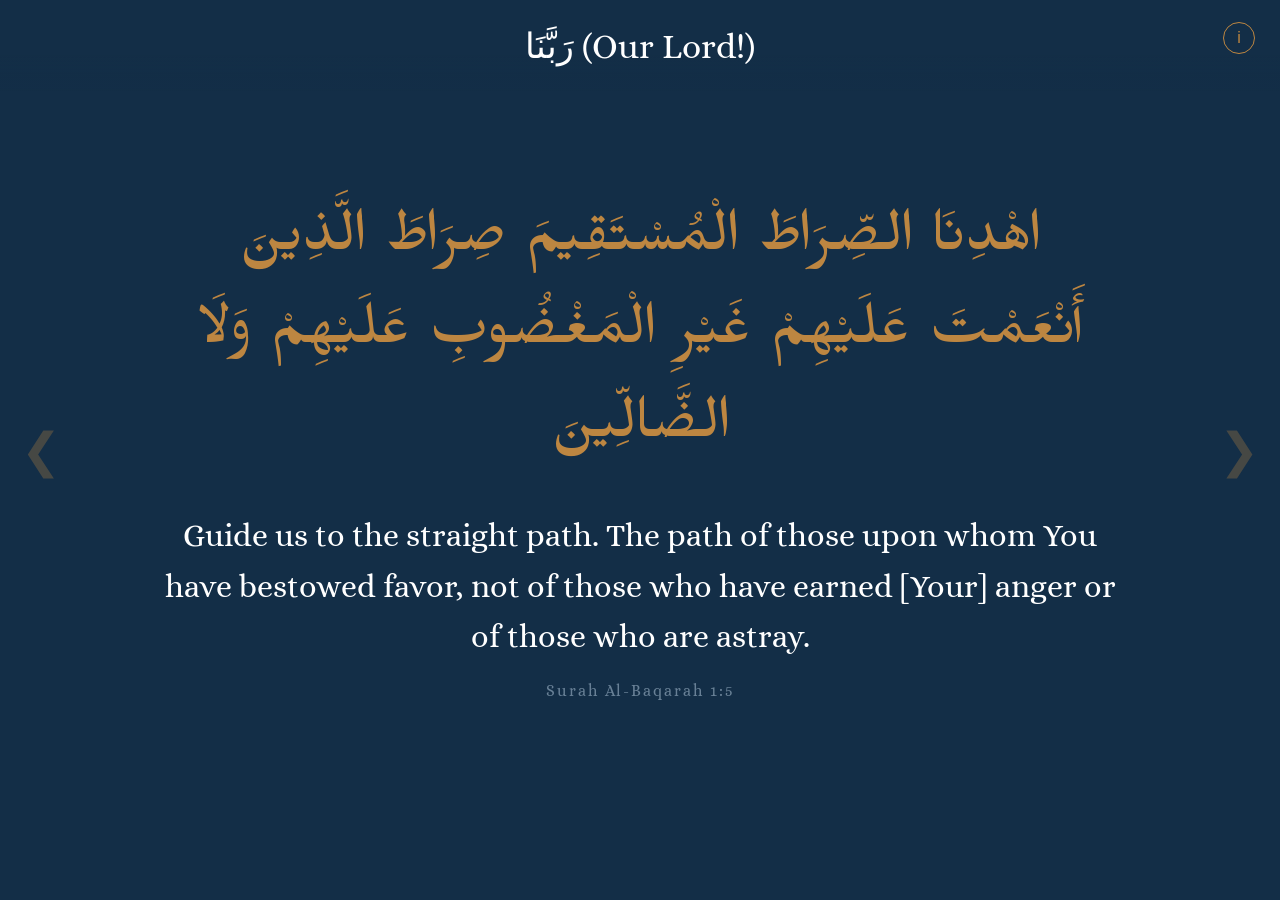
<file: index.html>
<!DOCTYPE html>
<html lang="en">
<head>
    <meta charset="UTF-8">
    <meta name="viewport" content="width=device-width, initial-scale=1.0">
    <title>Rabbana</title>
    <link href="https://fonts.googleapis.com/css2?family=Alice&family=Mirza:wght@400;500;600;700&display=swap" rel="stylesheet">
    <link rel="stylesheet" href="styles.css">
</head>
<body>

    <header>
        <h1>رَبَّنَا (Our Lord!)</h1>
        <button id="info-btn">i</button>
    </header>

    <div id="info-modal" class="modal">
        <div class="modal-content">
            <span id="close-modal" style="float:right; cursor:pointer;">&times;</span>
            <h2 style="color:var(--arabic-color)">About this collection</h2>
            <p>This collection of duas was compilied by the Imams of <a target="_blank" href="https://adamscenter.org/donate">ADAMS Center</a> as part of the Ramadan 2026 Fajr khatirah series. Every morning a dua was covered and each recording can be found at the ADAMS YouTube page under the playlist titled <a href="https://youtube.com/playlist?list=PLJrOFHSf21zq1x1e5AA4whqQa-b9-9oKI&si=qnA81ttLNm56R_sC" target="_blank">Duas of the Quran - Ramadan 2026.</a></p>

            <p>Our Lord accept this from us, make the Quran our constant companion and enter us into Your paradise.</p>
        </div>
    </div>

    <div class="slider-wrapper">
        <button class="nav-btn" id="prev-btn">&#10094;</button>
        <div class="dua-container" id="dua-container">
            </div>
        <button class="nav-btn" id="next-btn">&#10095;</button>
    </div>

    <script>
        document.addEventListener("DOMContentLoaded", () => {
            const container = document.getElementById("dua-container");
            const modal = document.getElementById("info-modal");
            
            // Modal Toggles
            document.getElementById("info-btn").onclick = () => modal.style.display = "block";
            document.getElementById("close-modal").onclick = () => modal.style.display = "none";

            fetch('duas.json')
                .then(res => res.json())
                .then(data => {
                    container.innerHTML = "";
                    data.forEach(dua => {
                        const card = document.createElement("div");
                        card.className = "dua-card";
                        card.innerHTML = `
                            <div class="dua-content">
                                <div class="arabic-text">${dua.arabic_dua}</div>
                                <div class="english-text">${dua.translation}</div>
                                <div class="ayah-ref">${dua.ayah}</div>
                            </div>
                        `;
                        container.appendChild(card);
                    });
                });

            // Nav Logic
            document.getElementById("next-btn").onclick = () => container.scrollBy({ left: window.innerWidth, behavior: 'smooth' });
            document.getElementById("prev-btn").onclick = () => container.scrollBy({ left: -window.innerWidth, behavior: 'smooth' });
            
            document.addEventListener('keydown', (e) => {
                if (e.key === "ArrowRight") document.getElementById("next-btn").click();
                if (e.key === "ArrowLeft") document.getElementById("prev-btn").click();
            });
        });
    </script>
</body>
</html>
</file>
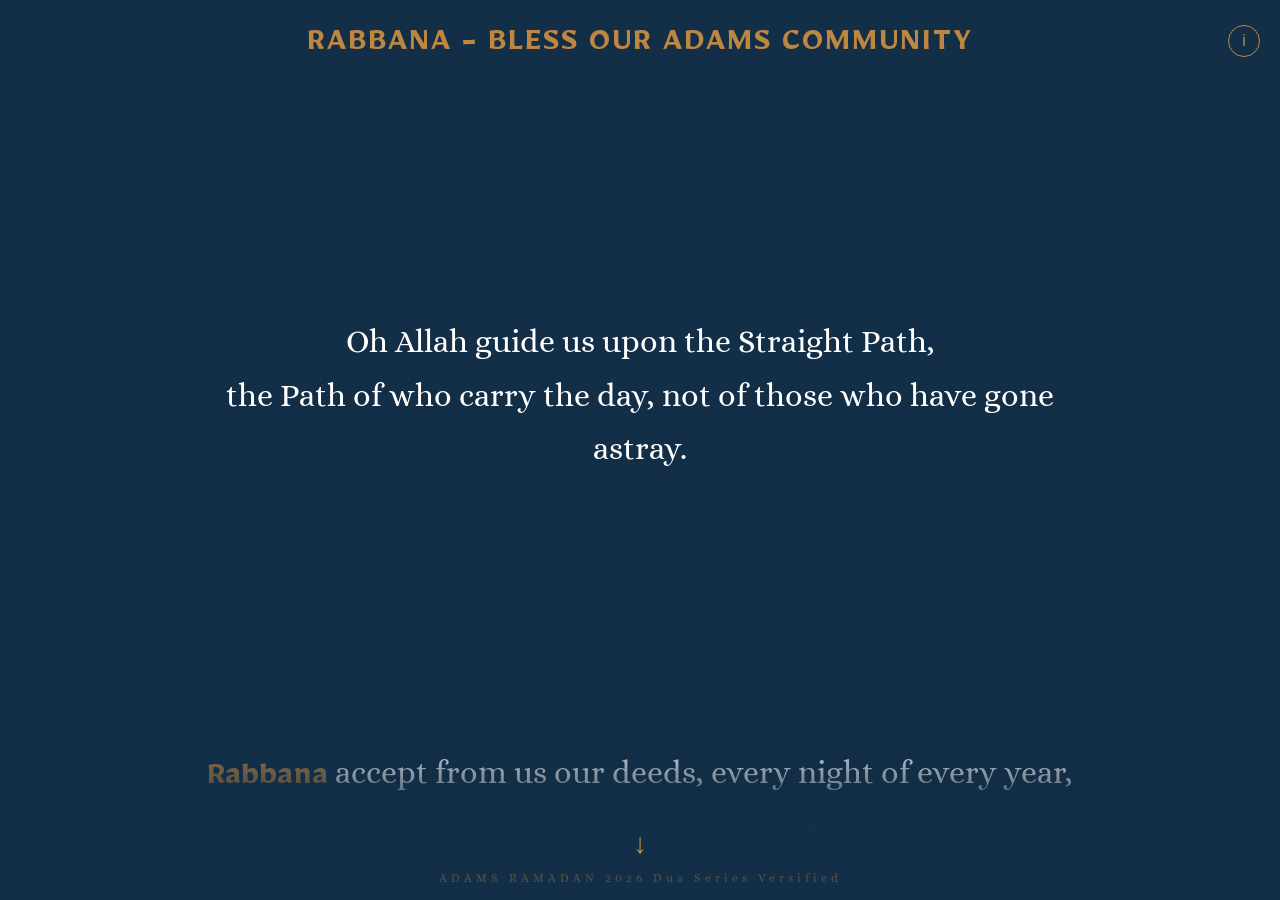
<file: poem.html>
<!DOCTYPE html>
<html lang="en">
<head>
    <meta charset="UTF-8">
    <meta name="viewport" content="width=device-width, initial-scale=1.0">
    <title>Rabbana - ADAMS Community Poem</title>
    <link href="https://fonts.googleapis.com/css2?family=Alice&family=Mirza:wght@400;700&display=swap" rel="stylesheet">
    <style>
        :root {
            --bg-color: #132e47;
            --gold-color: #bd8641;
            --text-color: #ffffff;
        }

        body, html {
            margin: 0;
            padding: 0;
            background-color: var(--bg-color);
            color: var(--text-color);
            font-family: 'Alice', serif;
            height: 100%;
            overflow: hidden;
        }

        /* --- HEADER & NAVIGATION --- */
        header {
            position: fixed;
            top: 0;
            width: 100%;
            text-align: center;
            padding: 25px 0;
            z-index: 100;
            background: linear-gradient(to bottom, var(--bg-color) 70%, transparent);
        }

        h1 {
            font-family: 'Mirza', serif;
            color: var(--gold-color);
            margin: 0;
            font-size: clamp(1.4rem, 5vw, 2.2rem);
            text-transform: uppercase;
            letter-spacing: 2px;
            line-height: 1.3;
            padding: 0 60px; /* Protects space for the info button */
        }

        #info-btn {
            position: absolute;
            right: 20px;
            top: 25px;
            width: 32px;
            height: 32px;
            border-radius: 50%;
            border: 1.5px solid var(--gold-color);
            background: transparent;
            color: var(--gold-color);
            font-size: 1rem;
            cursor: pointer;
            display: flex;
            align-items: center;
            justify-content: center;
            transition: 0.3s;
        }

        #info-btn:hover {
            background: var(--gold-color);
            color: var(--bg-color);
        }

        /* --- VIGNETTE SHADOWS --- */
        .vignette {
            position: fixed;
            left: 0;
            width: 100%;
            height: 20vh;
            pointer-events: none;
            z-index: 10;
        }
        .vignette-top { top: 0; background: linear-gradient(to bottom, var(--bg-color) 40%, transparent); }
        .vignette-bottom { bottom: 0; background: linear-gradient(to top, var(--bg-color) 40%, transparent); }

        @media (max-width: 600px) {
            .vignette { height: 15vh; }
        }

        /* --- SCROLL CONTAINER --- */
        .poem-wrapper {
            height: 100vh;
            overflow-y: scroll;
            scroll-snap-type: y mandatory;
            scrollbar-width: none;
            padding-top: 20vh;
            padding-bottom: 50vh; /* Allows last verse to center */
            box-sizing: border-box;
        }
        .poem-wrapper::-webkit-scrollbar { display: none; }

        .stanza {
    min-height: 45vh; /* Increased from 35vh to give larger text more room */
    padding: 15vh 10vw; /* Balanced vertical padding */
    display: flex;
    flex-direction: column;
    justify-content: center;
    align-items: center;
    text-align: center;
    scroll-snap-align: center;
    transition: opacity 0.5s ease, transform 0.5s ease;
    opacity: 0.3;
    transform: scale(0.95);
    box-sizing: border-box;
}

        .stanza.active {
            opacity: 1;
            transform: scale(1);
        }

        .stanza p {
    /* FONT SIZE: Increased base from 1.1rem to 1.4rem */
    font-size: clamp(1.4rem, 3.5vh, 2.2rem); 
    line-height: 1.7;
    margin: 0;
    max-width: 900px; /* Keeps lines from stretching too wide on desktop */
}

        .highlight {
            color: var(--gold-color);
            font-family: 'Mirza', serif;
            font-weight: 700;
            font-size: 1.15em;
        }

        /* --- MODAL --- */
        .modal {
            display: none;
            position: fixed;
            z-index: 200;
            left: 0; top: 0; width: 100%; height: 100%;
            background-color: rgba(10, 25, 40, 0.95);
            backdrop-filter: blur(8px);
        }

        .modal-content {
            background-color: var(--bg-color);
            margin: 15vh auto;
            padding: 35px;
            border: 1px solid var(--gold-color);
            width: 85%;
            max-width: 450px;
            text-align: center;
            position: relative;
            border-radius: 8px;
        }

        .modal-content h2 { color: var(--gold-color); font-family: 'Mirza', serif; margin-top: 0; }
        .modal-content p { line-height: 1.6; color: white; }
        
        /* Gold link fix for readability */
        .modal-content a {
            color: var(--gold-color);
            text-decoration: underline;
            text-underline-offset: 4px;
        }

        #close-modal {
            position: absolute; top: 10px; right: 15px;
            font-size: 24px; color: var(--gold-color); cursor: pointer;
        }

        /* --- INDICATORS --- */
        .scroll-hint {
            position: fixed;
            bottom: 40px;
            left: 50%;
            transform: translateX(-50%);
            color: var(--gold-color);
            z-index: 20;
            font-size: 1.8rem;
            animation: bounce 2s infinite;
            transition: opacity 0.5s;
        }

        @keyframes bounce {
            0%, 20%, 50%, 80%, 100% {transform: translateX(-50%) translateY(0);}
            40% {transform: translateX(-50%) translateY(-10px);}
        }

        .footer-decoration {
            position: fixed;
            bottom: 15px;
            width: 100%;
            text-align: center;
            color: var(--gold-color);
            opacity: 0.4;
            font-size: 0.75rem;
            letter-spacing: 4px;
            z-index: 30;
            pointer-events: none;
        }
    </style>
</head>
<body>

    <header>
        <h1><span style="color:var(--gold-color)">Rabbana</span> - Bless our ADAMS Community</h1>
        <button id="info-btn" aria-label="About">i</button>
    </header>

    <div id="info-modal" class="modal">
        <div class="modal-content">
            <span id="close-modal">&times;</span>
            <h2>About This Poem</h2>
            <p>This poem are the duas from the ADAMS Ramadan 2026 fajr khatirah series as found on <a href="/">rabbanaduas.com</a> versified by Ustadh Shad Imam. Our Lord! Accept from him and his family!</p>
        </div>
    </div>

    <div class="vignette vignette-top"></div>
    <div class="vignette vignette-bottom"></div>
    <div class="scroll-hint" id="scroll-hint">↓</div>

    <div class="poem-wrapper" id="poem-wrapper">
        <div class="stanza"><p>Oh Allah guide us upon the Straight Path,<br>the Path of who carry the day, not of those who have gone astray.</p></div>

        <div class="stanza"><p><span class="highlight">Rabbana</span> accept from us our deeds, every night of every year,<br>for You are the One who Knows all, and of all things You are the One who hears.</p></div>

        <div class="stanza"><p><span class="highlight">Rabbana</span> Grant us goodness in this World and the Next,<br>Protect us from the Fire, Make us of those who are Blessed.</p></div>

        <div class="stanza"><p><span class="highlight">Rabbana</span> Shower us with perseverance, make firm for us our steps,<br>Grant us victory over the disbelievers, help us overcome our debts.</p></div>

        <div class="stanza"><p><span class="highlight">Rabbana</span> Don’t let our hearts waver, once faith has taken hold,<br>Grant us from Your Mercy, Forgive our sins, new and old.</p></div>

        <div class="stanza"><p><span class="highlight">Rabbana</span> Perfect for us our Lights, Forgive our sins and excesses,<br>Grant us Offspring that are righteous, make them people who are blessed.</p></div>

        <div class="stanza"><p><span class="highlight">Rabbana</span> You did not create us without purpose, we see Your Signs in all creation.<br>Glorified are you always, in every time, space and station.</p></div>

        <div class="stanza"><p><span class="highlight">Rabbana</span> Provide for us our Rizq, You are the Best of those that provide,<br>We have wronged ourselves immensely, From You we cannot Hide.</p></div>

        <div class="stanza"><p><span class="highlight">Rabbana</span> Judge between us in Truth, You are the Best of those who Judge,<br>Allow us a blessed landing, Deliver us by Your Mercy from Above.</p></div>

        <div class="stanza"><p><span class="highlight">Rabbana</span> make us and our children of those who pray,<br>And accept from us our worship, Guide us along the way.</p></div>

        <div class="stanza"><p><span class="highlight">Rabbana</span> Have mercy on our parents, they took care of us when we were young,<br>Grant them the best of endings, with the Shahadah on their tongues.</p></div>

        <div class="stanza"><p><span class="highlight">Rabbi</span> Grant me an entrance of honor, and an exit just the same,<br>Grant me Support from none other than You, so that I begin in Your Name.</p></div>

        <div class="stanza"><p>There is no God except You! As was said in the belly of the Whale,<br>Glorified are You - Above anything the world entails.</p></div>

        <div class="stanza"><p><span class="highlight">Rabbi</span> expand for me my chest, make easy for me my task,<br>Untie the knots from my tongue, make the disbelievers understand my asks.</p></div>

        <div class="stanza"><p><span class="highlight">Rabbi</span>, increase us in knowledge, make us of those guided aright,<br>We submit to Your Will, ya Allah, we ask You for Your Light.</p></div>

        <div class="stanza"><p><span class="highlight">Rabbana</span> bless us with spouse, children and family, that will be the comfort of our souls,<br>And make us leaders of all righteousness, and Grant us the courage to be bold.</p></div>

        <div class="stanza"><p><span class="highlight">Rabbana</span> do not place upon us a burden that we cannot bear,<br>Pardon us and forgive us, in You we put our Trust and Care.</p></div>

        <div class="stanza"><p>Do not let our hearts waver, once you have given us a taste of Faith.<br>Remove from hearts any ill-feelings, fill our lives with Love, not Hate.</p></div>

        <div class="stanza"><p><span class="highlight">Rabbi</span>, Inspire us to be gracious, and always full of praise and thanks.<br>You have blessed us, and the ADAMS community, we ask You, Please ya Rabb, to raise us in our ranks.</p></div>

        <div class="stanza"><p><span class="highlight">Ameen</span></p></div>
    </div>

    <div class="footer-decoration">ADAMS RAMADAN 2026 Dua Series Versified</div>

    <script>
        // Use a low threshold (0.2) so stanzas activate easily on mobile
        const observerOptions = {
            root: document.getElementById('poem-wrapper'),
            threshold: 0.2 
        };

        const observer = new IntersectionObserver((entries) => {
            entries.forEach(entry => {
                if (entry.isIntersecting) entry.target.classList.add('active');
                else entry.target.classList.remove('active');
            });
        }, observerOptions);

        document.querySelectorAll('.stanza').forEach(stanza => observer.observe(stanza));

        // Hide arrow on scroll
        const wrapper = document.getElementById('poem-wrapper');
        const hint = document.getElementById('scroll-hint');
        wrapper.onscroll = () => { hint.style.opacity = wrapper.scrollTop > 50 ? "0" : "1"; };

        // Modal Logic
        const modal = document.getElementById("info-modal");
        const infoBtn = document.getElementById("info-btn");
        const closeBtn = document.getElementById("close-modal");

        infoBtn.onclick = () => modal.style.display = "block";
        closeBtn.onclick = () => modal.style.display = "none";
        window.onclick = (e) => { if (e.target === modal) modal.style.display = "none"; };
    </script>
</body>
</html>
</file>
<file: styles.css>
:root {
    --bg-color: #132e47;
    --arabic-color: #bd8641;
    --english-color: #ffffff;
    --ayah-color: #8da4b8;
}

body {
    margin: 0;
    padding: 0;
    background-color: var(--bg-color);
    color: var(--english-color);
    font-family: 'Alice', serif;
    overflow: hidden; /* Prevents the whole page from scrolling */
}

/* Header & Info Icon */
header {
    text-align: center;
    padding: 25px 0;
    position: fixed;
    top: 0;
    width: 100%;
    z-index: 100;
    background: linear-gradient(to bottom, var(--bg-color) 60%, transparent);
}

header h1 {
    margin: 0;
    font-size: clamp(1.5rem, 5vw, 2.2rem);
    font-weight: 400;
}

#info-btn {
    position: absolute;
    right: 25px;
    top: 22px;
    width: 32px;
    height: 32px;
    border-radius: 50%;
    border: 1.5px solid var(--arabic-color);
    background: transparent;
    color: var(--arabic-color);
    font-size: 1rem;
    cursor: pointer;
    display: flex;
    align-items: center;
    justify-content: center;
}

/* Horizontal Slider */
.slider-wrapper {
    position: relative;
    height: 100vh;
}

.dua-container {
    display: flex;
    overflow-x: auto;
    scroll-snap-type: x mandatory;
    scroll-behavior: smooth;
    width: 100%;
    height: 100%;
    scrollbar-width: none;
}

.dua-container::-webkit-scrollbar {
    display: none;
}

/* Individual Card - The Scroll Secret */
.dua-card {
    flex: 0 0 100vw;
    scroll-snap-align: center;
    display: flex;
    flex-direction: column;
    align-items: center;
    padding: 100px 12vw; /* Room for header and footer */
    box-sizing: border-box;
    overflow-y: auto; /* Allows vertical scroll for long text */
}

/* This inner wrapper ensures short text stays centered, 
   but long text starts from the top. */
.dua-content {
    margin: auto 0; 
    text-align: center;
    width: 100%;
    max-width: 1100px;
}

/* Large Typography */
.arabic-text {
    color: var(--arabic-color);
    font-family: 'Mirza', serif;
    font-size: clamp(2.5rem, 8vh, 6rem); 
    line-height: 1.3;
    margin-bottom: 30px;
    direction: rtl;
}

.english-text {
    color: var(--english-color);
    font-size: clamp(1.3rem, 3.5vh, 2.2rem);
    line-height: 1.6;
    margin-bottom: 20px;
    font-weight: 300;
}

.ayah-ref {
    color: var(--ayah-color);
    font-size: 1rem;
    letter-spacing: 2px;
    opacity: 0.7;
}

/* Nav Buttons */
.nav-btn {
    position: fixed;
    top: 50%;
    transform: translateY(-50%);
    background: transparent;
    border: none;
    color: var(--arabic-color);
    font-size: 3rem;
    cursor: pointer;
    z-index: 10;
    opacity: 0.3;
    transition: opacity 0.3s;
}

.nav-btn:hover { opacity: 1; }
#prev-btn { left: 15px; }
#next-btn { right: 15px; }

/* Modal Settings */
.modal {
    display: none;
    position: fixed;
    z-index: 200;
    left: 0; top: 0; width: 100%; height: 100%;
    background-color: rgba(10, 25, 40, 0.95);
    backdrop-filter: blur(8px);
}

.modal-content {
    background-color: var(--bg-color);
    margin: 20vh auto;
    padding: 40px;
    border: 1px solid var(--arabic-color);
    width: 80%; max-width: 400px;
    text-align: center;
}

.modal-content a {
    color: var(--arabic-color); /* Uses your gold theme color */
    text-decoration: underline;
    text-underline-offset: 4px;
    transition: color 0.3s ease;
}
</file>
